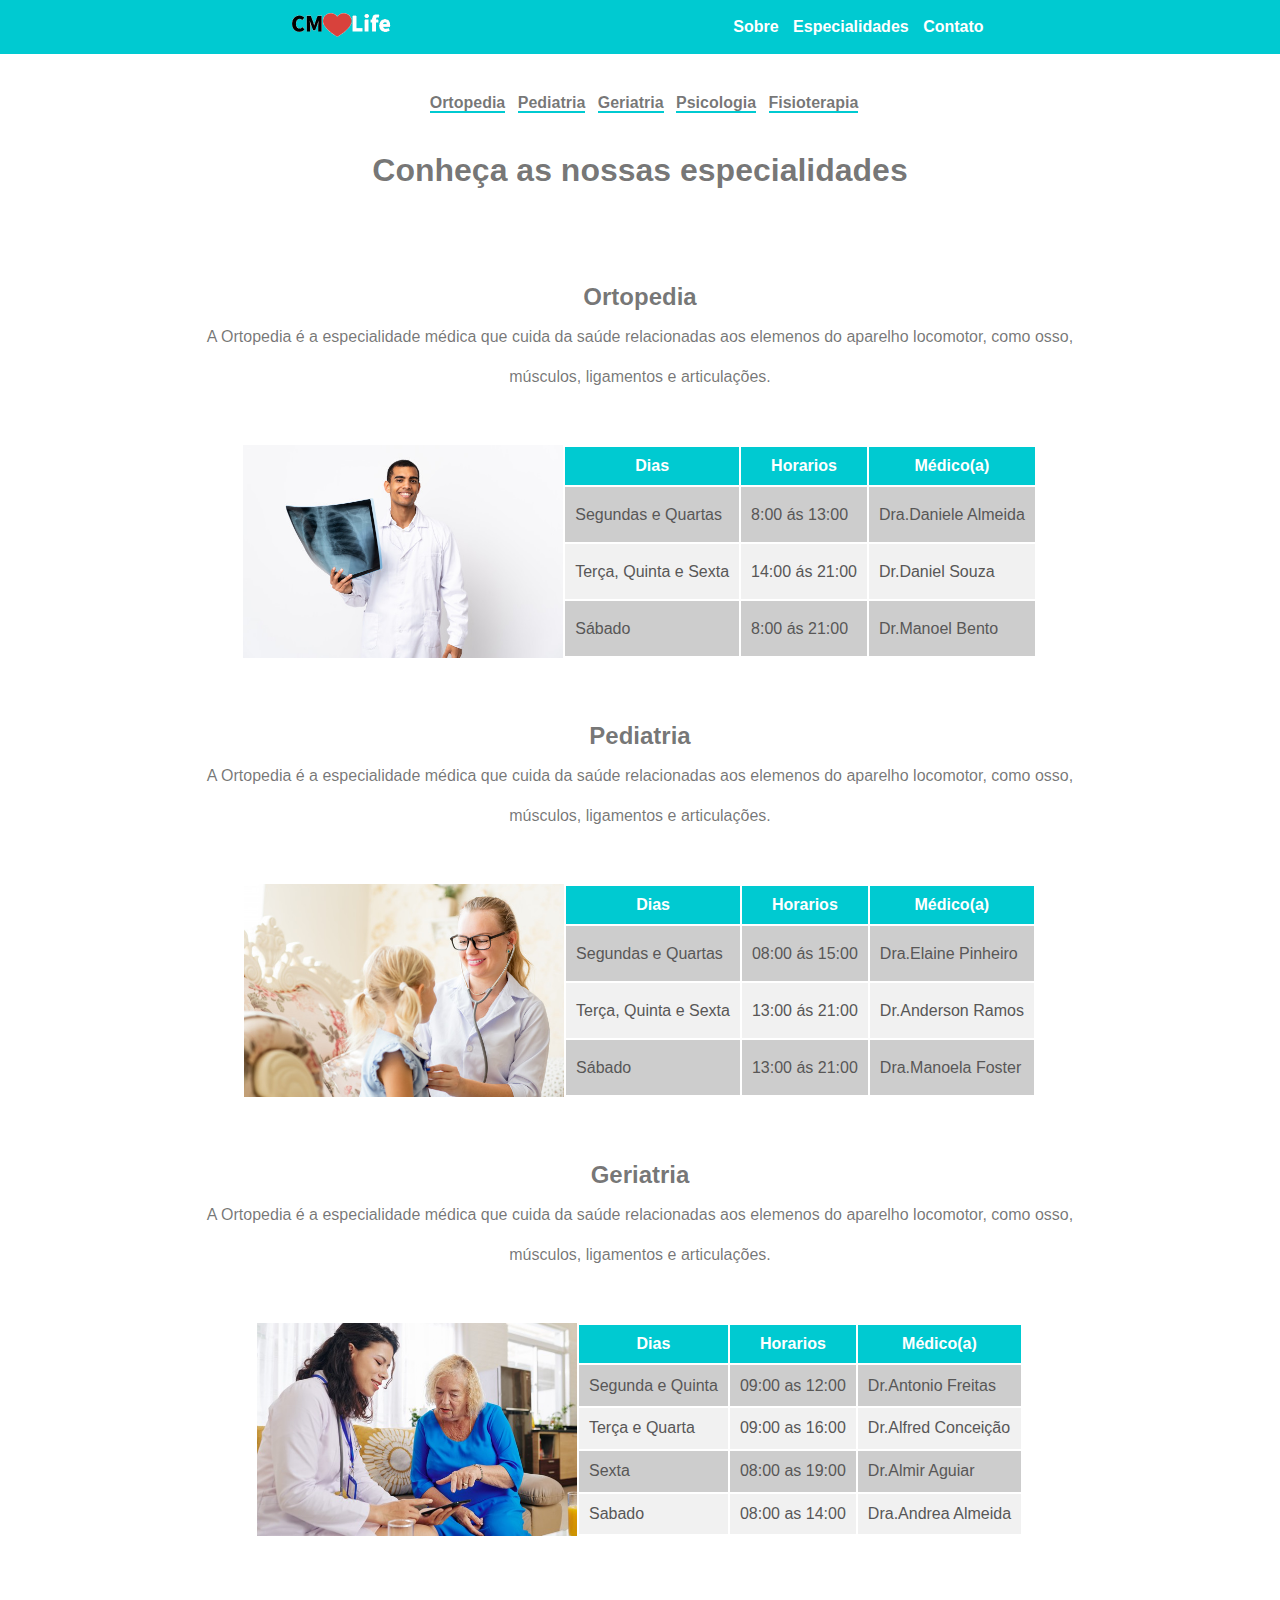
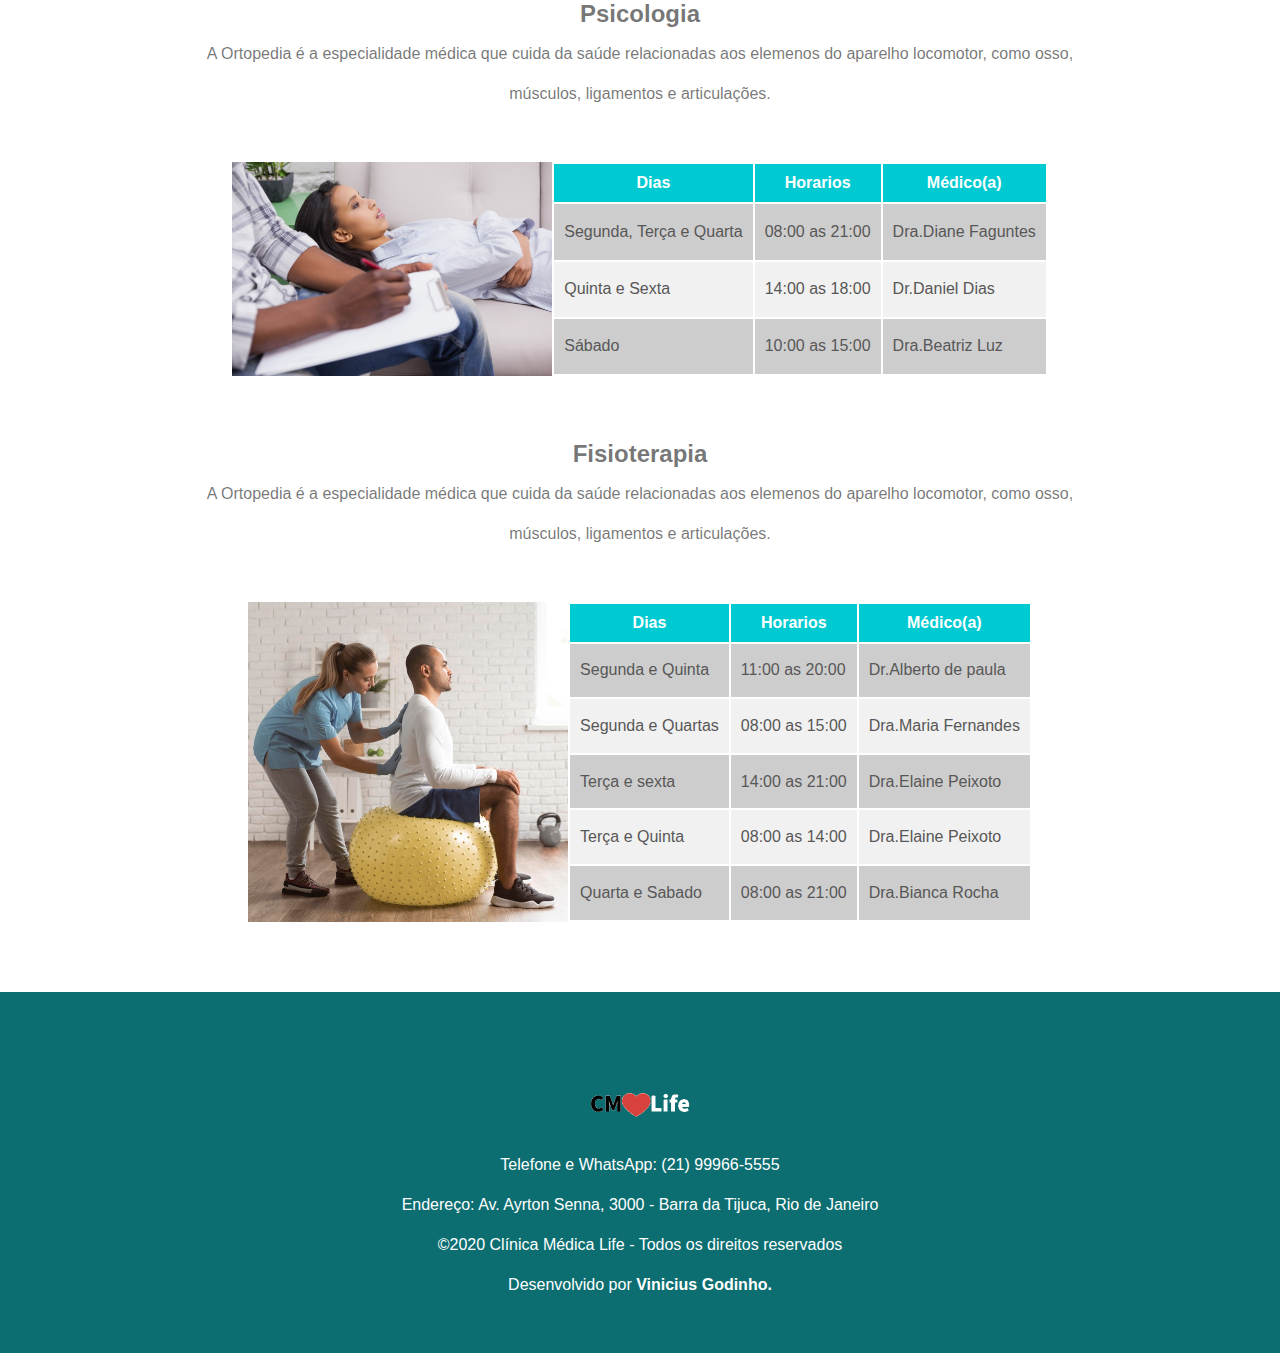
<file: especialidades.html>
<!DOCTYPE html>
<html lang="en">
  <head>
    <meta charset="UTF-8" />
    <meta http-equiv="X-UA-Compatible" content="IE=edge" />
    <meta name="viewport" content="width=device-width, initial-scale=1.0" />
    <link rel="stylesheet" href="style.css" />
    <title>CMLife - Especialidades</title>
  </head>
  <body>
    <header class="container-topo">
      <div class="topo limita-largura">
        <div class="topo-titulo">
          <a href="index.html">
            <img
              class="topo-logo"
              src="assets/logo.png"
              alt="Clínica Médica"
              title="Clínica Médica Life"
            />
          </a>
        </div>

        <nav class="topo-links">
          <a href="#secao-sobre">Sobre</a>
          <a href="#">Especialidades</a>
          <a href="#secao-footer">Contato</a>
        </nav>
      </div>
    </header>
    <main>
      <div class="navegacao-especialidades">
        <div>
          <nav>
            <a href="#ortopedia">Ortopedia</a>
            <a href="#pediatria">Pediatria</a>
            <a href="#geriatria">Geriatria</a>
            <a href="#psicologia">Psicologia</a>
            <a href="#fisioterapia">Fisioterapia</a>
          </nav>
        </div>

        <div>
          <h1>Conheça as nossas especialidades</h1>
        </div>
      </div>
      <div id="ortopedia" class="limita-largura">
        <div class = "texto-center  sub-especialidades">
          <h2>Ortopedia</h2>
          <p>A Ortopedia é a especialidade médica que cuida da saúde relacionadas aos elemenos do aparelho locomotor, como osso, músculos, ligamentos e articulações.</p>
        </div>
        <div class="limita-largura">
          <div class="container-especialidades">
            <img src="assets/ortopedia.png" alt="" class="img-especialidades">
            <table>
              <thead>
                <tr class="cabecalho-tabela">
                  <th>Dias</th>
                  <th>Horarios</th>
                  <th>Médico(a)</th>
                </tr>
              </thead>
                <tr>
                  <td>Segundas e Quartas</td>
                  <td>8:00 ás 13:00</td>
                  <td>Dra.Daniele Almeida</td>
                </tr>
                <tr>
                  <td>Terça, Quinta e Sexta</td>
                  <td>14:00 ás 21:00</td>
                  <td>Dr.Daniel Souza</td>
                </tr>
                <tr>
                  <td>Sábado</td>
                  <td>8:00 ás 21:00</td>
                  <td>Dr.Manoel Bento</td>
                </tr>
          
            </table>
          </div>
        </div>
      </div>
      <div id="pediatria" class="limita-largura">
        <div class = "texto-center sub-especialidades">
          <h2>Pediatria</h2>
          <p>A Ortopedia é a especialidade médica que cuida da saúde relacionadas aos elemenos do aparelho locomotor, como osso, músculos, ligamentos e articulações.</p>
        </div>
        <div class="container-especialidades">
          <img src="assets/pediatra.png" alt="" class="img-especialidades">
          <table>
            <thead>
              <tr class="cabecalho-tabela">
                <th >Dias</th>
                <th>Horarios</th>
                <th>Médico(a)</th>
              </tr>
            </thead>  
              <tr>
                <td>Segundas e Quartas</td>
                <td>08:00 ás 15:00</td>
                <td>Dra.Elaine Pinheiro</td>
              </tr>
              <tr>
                <td>Terça, Quinta e Sexta</td>
                <td>13:00 ás 21:00</td>
                <td>Dr.Anderson Ramos</td>
              </tr>
              <tr>
                <td>Sábado</td>
                <td>13:00 ás 21:00</td>
                <td>Dra.Manoela Foster</td>
              </tr>

          
          </table>
        </div>
      </div>
      <div id="geriatria" class="limita-largura">
        <div class = "texto-center sub-especialidades">
          <h2>Geriatria</h2>
          <p>A Ortopedia é a especialidade médica que cuida da saúde relacionadas aos elemenos do aparelho locomotor, como osso, músculos, ligamentos e articulações.</p>
        </div>
        <div class="container-especialidades">
          <img src="assets/geriatra.png" alt="" class="img-especialidades">
          <table>
            <thead>
              <tr class="cabecalho-tabela">
                <th>Dias</th>
                <th>Horarios</th>
                <th>Médico(a)</th>
              </tr>
            </thead>  
              <tr>
                <td>Segunda e Quinta</td>
                <td>09:00 as 12:00</td>
                <td>Dr.Antonio Freitas</td>
              </tr>
              <tr>
                <td>Terça e Quarta</td>
                <td>09:00 as 16:00</td>
                <td>Dr.Alfred Conceição</td>
              </tr>
              <tr>
                <td>Sexta</td>
                <td>08:00 as 19:00</td>
                <td>Dr.Almir Aguiar</td>
              </tr>
              <tr>
                <td>Sabado</td>
                <td>08:00 as 14:00</td>
                <td>Dra.Andrea Almeida</td>
              </tr>

          
          </table>
        </div>
      </div>
      <div id="psicologia" class="limita-largura">
        <div class = "texto-center sub-especialidades">
          <h2>Psicologia</h2>
          <p>A Ortopedia é a especialidade médica que cuida da saúde relacionadas aos elemenos do aparelho locomotor, como osso, músculos, ligamentos e articulações.</p>
        </div>
        <div class="container-especialidades">
          <img src="assets/psicologo.png" alt="" class="img-especialidades">
          <table>
            <thead>
              <tr class="cabecalho-tabela">
                <th>Dias</th>
                <th>Horarios</th>
                <th>Médico(a)</th>
              </tr>
            </thead>  
              <tr>
                <td>Segunda, Terça e Quarta</td>
                <td>08:00 as 21:00</td>
                <td>Dra.Diane Faguntes</td>
              </tr>
              <tr>
                <td>Quinta e Sexta</td>
                <td>14:00 as 18:00</td>
                <td>Dr.Daniel Dias</td>
              </tr>
              <tr>
                <td>Sábado</td>
                <td>10:00 as 15:00</td>
                <td>Dra.Beatriz Luz</td>
              </tr>

          
          </table>
        </div>
      </div>
      <div id="fisioterapia" class="limita-largura">
        <div class = "texto-center sub-especialidades">
          <h2>Fisioterapia</h2>
          <p>A Ortopedia é a especialidade médica que cuida da saúde relacionadas aos elemenos do aparelho locomotor, como osso, músculos, ligamentos e articulações.</p>
        </div>
        <div class="container-especialidades">
          <img src="assets/fisioterapia.png" alt="" class="img-especialidades">
          <table>
            <thead>
              <tr class="cabecalho-tabela">
                <th>Dias</th>
                <th>Horarios</th>
                <th>Médico(a)</th>
              </tr>
            </thead>  
              <tr>
                <td>Segunda e Quinta</td>
                <td>11:00 as 20:00</td>
                <td>Dr.Alberto de paula</td>
              </tr>
              <tr>
                <td>Segunda e Quartas</td>
                <td>08:00 as 15:00</td>
                <td>Dra.Maria Fernandes</td>
              </tr>
              <tr>
                <td>Terça e sexta</td>
                <td>14:00 as 21:00</td>
                <td>Dra.Elaine Peixoto</td>
              </tr>
              <tr>
                <td>Terça e Quinta</td>
                <td>08:00 as 14:00</td>
                <td>Dra.Elaine Peixoto</td>
              </tr>
              <tr>
                <td>Quarta e Sabado</td>
                <td>08:00 as 21:00</td>
                <td>Dra.Bianca Rocha</td>
              </tr>

          
          </table>
        </div>
      </div>
    </main>
    <footer id="secao-footer">
      <div class="texto-center sub-especialidades limita-largura">
        <img
          src="assets/logo.png"
          alt="Clínica Médica"
          title="Clínica Médica Life"
        />

        <p>Telefone e WhatsApp: (21) 99966-5555</p>
        <p>
          Endereço: Av. Ayrton Senna, 3000 - Barra da Tijuca, Rio de Janeiro
        </p>

        <p>©2020 Clínica Médica Life - Todos os direitos reservados</p>
        <p>
          Desenvolvido por
          <strong>Vinicius Godinho.</strong>
        </p>
      </div>
    </footer>
  </body>
</html>
</file>
<file: style.css>
/* Estilos Globais */

* {
  margin: 0;
  padding: 0;
  box-sizing: border-box;
  scroll-behavior: smooth;

}

main {
  color: #0000008c;
  margin-bottom: 60px;
}

body {
  font-family: "Source Sans Pro", sans-serif;
}

.limita-largura {
  max-width: 1024px;
  margin: 0 auto;
}
#secao-sobre,
#secao-especialidades,
#secao-contato,
#secao-footer {
  padding: 40px 20px 0;
}

/* estilos topo */

.topo {
  display: flex;
  align-items: center;
  gap: 10px;
  justify-content: space-around;
}

.topo-logo {
  width: 100px;
}

.container-topo {
  background-color: #00cad1;
}

.topo-links a {
  text-decoration: none;
  color: white;
  font-weight: 600;
  padding: 5px;
}

.topo-links a:hover {
  color: #0c6e71;
}

/* banner estilos */



.secao-banner {
  background-image: url(assets/recepcao.png);
  background-repeat: no-repeat;
  background-position: center;
  background-size: cover;
  height: 500px;
  position: relative;
}

.banner h1 {
  color: white;
  font-weight: 500;
  font-size: 32px;
  position: absolute;
  top: 40%;
}

/* sobre estilos */

.texto-center {
  text-align: center;
  line-height: 40px;
}

.lista-sobre {
  display: flex;
  justify-content: center;
  align-items: center;
}

.lista-sobre h3 {
  font-weight: 500;
  text-transform: uppercase;
  margin-bottom: 20px;
}

.lista-sobre img {
  height: 250px;
}
.lista-sobre div {
  margin-left: 20px;
}

/* especialidades estilos */

.box-especialidades {
  display: flex;
  flex-wrap: wrap;
  justify-content: space-around;
}

.box-especialidade {
  border-radius: 10px;
  box-shadow: 0px 1px 10px rgb(0 0 0 / 50%);
  width: calc(100% / 3 - 40px);
  margin: 20px;
}

.box-especialidade img {
  width: 100%;
}

.box-especialidade figcaption {
  text-align: center;
  padding: 10px;
  text-transform: uppercase;
}

.container-link {
  margin-top: 30px;
  text-align: center;
}

.map {
  text-align: center;
  box-sizing: border-box;
}

.link {
  background-color: #00cad1;
  color: #fff;
  font-weight: 600;
  text-transform: uppercase;
  padding: 10px 20px;
  text-decoration: none;
  border-radius: 5px;
}

#secao-contato iframe {
  margin: 30px;
}

#secao-footer img {
  width: 100px;
}

#secao-footer {
  background-color: #0c6e71;
  color: white;
}

@media (max-width: 1024px) {
  .secao-banner {
    height: 400px;
  }
}

@media (max-width: 768px) {
  .topo-links {
    font-size: 12px;
  }
  .secao-banner {
    height: 300px;
  }
  .secao-banner h1 {
    font-size: 24px;
  }
  .box-especialidade {
    width: calc(100% / 2 - 40px);
  }

  .lista-sobre img {
    display: none;
  }

  iframe {
    display: none;
  }
}

@media (max-width: 425px) {
  .topo-links {
    font-size: 12px;
    width: 100%; border-top: 1px solid #009fa5; justify-content: space-around;
    display: flex;
  }

  .banner{

    display: flex;
  
  }
  .secao-banner {
    height: 200px;
    
  }
  .banner h1 {
    font-size: 16px;
  }
  .box-especialidade {
    width: 100%;
  }

  .topo {
    display: flex;
    flex-direction: column;
    gap: 0;
    height: 70px;
    justify-content: unset;
  }

  .topo-logo {
    width: 80px;
  }

  iframe {
    display: none;
  }
}

/* ------------------------------------------------------ Estilos Especialidades --------------------------------------------------*/

.navegacao-especialidades nav a{
  text-decoration: none;
  color: #0000008c;
  border-bottom: 2px solid #00cad1;
  margin-left: 0.5rem;
  font-weight: 600;

}

.navegacao-especialidades{
  text-align: center;
  padding: 40px 20px 0;
}
.navegacao-especialidades h1{
  padding: 2.5rem 0;
}

.img-especialidades{
  width: 20rem;
}

.container-especialidades{
  display: flex;
  justify-content: center;
  padding-bottom: 10px;
}

.sub-especialidades{
  padding: 3rem 3rem ;
}

table thead tr{
  background-color: #00cad1;
  color: #fff;
}

tr{
  background-color: #f1f1f1;
  color: #585757;
  font-weight: 500;
}

 tbody tr:nth-of-type(2n+1) {
  background-color: #cdcdcd;
  border: 1px solid #f1f1f1;
}

tr, td, th{

  padding: 10px;
}

@media (max-width: 768px) {
  .img-especialidades {
    display: none;
  }

  .navegacao-especialidades h1{
    font-size: 20px;
  }
}
</file>
